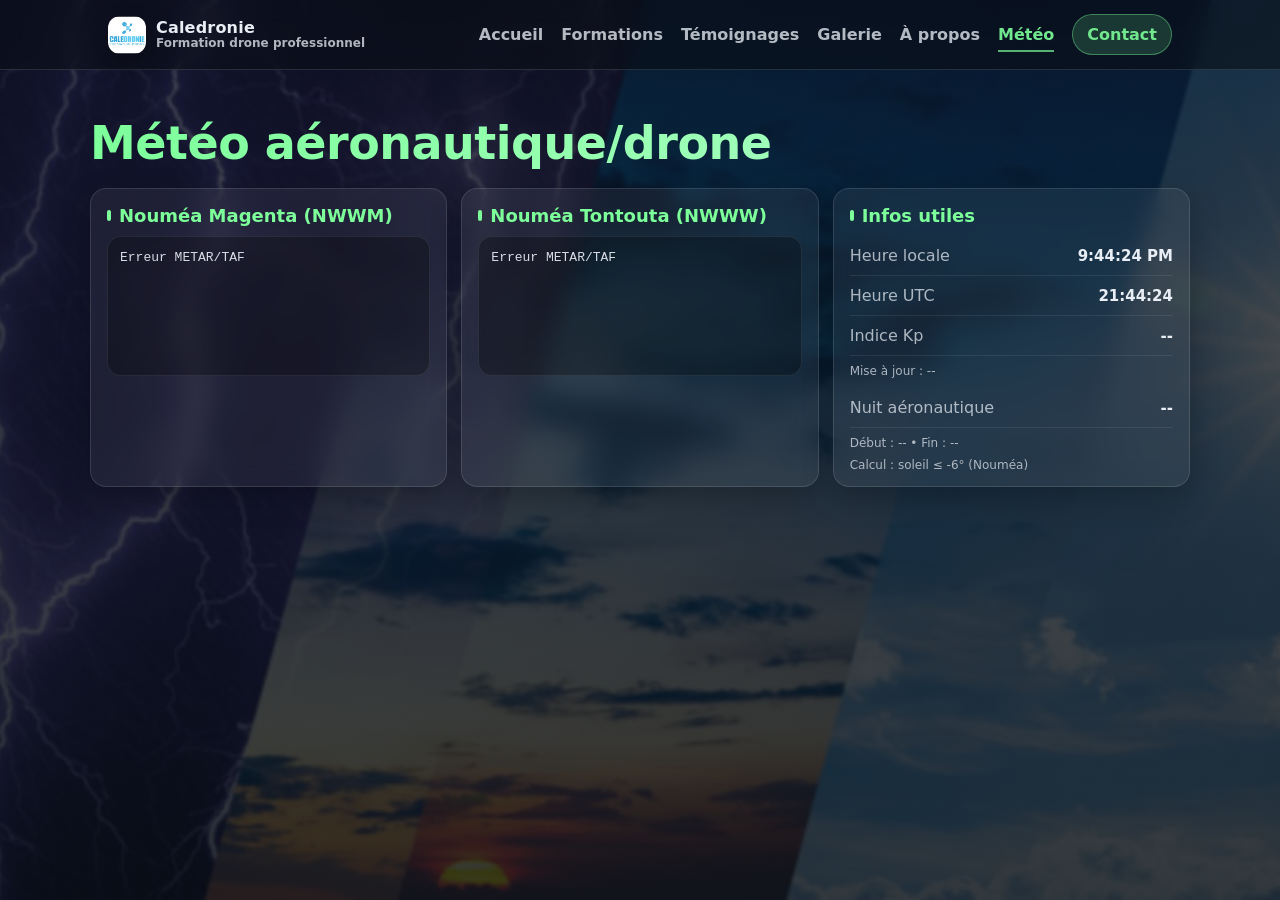
<file: meteo.html>
<!doctype html>
<html lang="fr">
<head>
  <meta charset="utf-8" />
  <meta name="viewport" content="width=device-width,initial-scale=1" />
  <title>Météo aéronautique & drone Nouméa – METAR TAF Magenta Tontouta | Caledronie</title>
  
  <style>
    :root{
      --bg:#0b0f14;
      --text:#e9eef5;
      --muted:rgba(233,238,245,.72);
      --glass:rgba(255,255,255,.06);
      --line:rgba(255,255,255,.12);
      --accent:#7dff9a; /* ✅ VERT ACCENT */
    }
    *{box-sizing:border-box}
    body{
      margin:0;
      font-family:system-ui,-apple-system,Segoe UI,Roboto,Arial,sans-serif;
      color:var(--text);
      background:
        radial-gradient(1200px 700px at 20% -10%, rgba(125,255,154,.12), transparent 55%),
        radial-gradient(900px 500px at 90% 10%, rgba(120,180,255,.12), transparent 55%),
        var(--bg);
      min-height:100vh;
    }
    a{color:inherit;text-decoration:none}
    .container{max-width:1100px;margin:0 auto;padding:0 18px}

    header{
      position:sticky;top:0;z-index:10;
      backdrop-filter:blur(12px);
      background:rgba(10,14,20,.55);
      border-bottom:1px solid var(--line);
    }
    .topbar{display:flex;align-items:center;justify-content:space-between;padding:14px 0}
    .brand{display:flex;align-items:center;gap:10px;font-weight:800}
    .brand-badge{
      width:34px;height:34px;border-radius:10px;
      background:linear-gradient(135deg, rgba(125,255,154,.35), rgba(120,180,255,.25));
      border:1px solid var(--line);
    }
    nav ul{list-style:none;margin:0;padding:0;display:flex;align-items:center;gap:18px;font-weight:600;color:rgba(233,238,245,.85)}
    nav a{opacity:.9}
    nav a:hover{opacity:1}

    /* ✅ CONTACT en vert */
    .btn{
      display:inline-flex;align-items:center;justify-content:center;
      padding:10px 14px;border-radius:999px;
      background:rgba(125,255,154,.18);
      border:1px solid rgba(125,255,154,.45);
      font-weight:800;
      color:var(--accent);
    }
    .btn:hover{background:rgba(125,255,154,.24)}

    /* ✅ ONGLET METEO actif en vert */
    .active{
      color:var(--accent);
      border-bottom:2px solid rgba(125,255,154,.75);
      padding-bottom:6px;
    }

    main.meteo-page{padding:26px 0 44px}

    /* ✅ TITRE principal en vert */
    h1{
      margin:20px 0 18px;
      font-size:46px;
      letter-spacing:-.5px;
      background: linear-gradient(90deg, var(--accent), #b4ffcc);
      -webkit-background-clip:text;
      -webkit-text-fill-color:transparent;
    }

    .weather-grid{display:grid;grid-template-columns:1fr 1fr 1fr;gap:14px;align-items:stretch}
    .weather-card{
      border-radius:16px;
      border:1px solid var(--line);
      background:var(--glass);
      backdrop-filter:blur(12px);
      padding:16px 16px 14px;
      box-shadow:0 10px 30px rgba(0,0,0,.25);
    }

    /* ✅ TITRES des cartes en vert + petite barre */
    .weather-card h2{
      margin:0 0 10px;
      font-size:18px;
      color:var(--accent);
      position:relative;
      padding-left:12px;
    }
    .weather-card h2::before{
      content:"";
      position:absolute;
      left:0;
      top:5px;
      bottom:5px;
      width:4px;
      border-radius:2px;
      background:var(--accent);
    }

    pre{
      margin:0;padding:12px;border-radius:14px;
      background:rgba(0,0,0,.28);
      border:1px solid rgba(255,255,255,.08);
      white-space:pre-wrap;word-break:break-word;
      font-family:ui-monospace,SFMono-Regular,Menlo,Monaco,Consolas,"Liberation Mono",monospace;
      font-size:13px;line-height:1.35;color:rgba(233,238,245,.92);
      min-height:140px;
    }
    .infos .info-row{display:flex;align-items:center;justify-content:space-between;padding:10px 0;border-bottom:1px solid rgba(255,255,255,.08)}
    .infos span{color:var(--muted)}
    .infos strong{font-size:15px}
    .info-sub{margin-top:8px;font-size:12px;color:rgba(233,238,245,.7)}
    @media (max-width:980px){
      h1{font-size:36px}
      nav ul{flex-wrap:wrap;gap:12px}
      .weather-grid{grid-template-columns:1fr}
    }
    /* ===== LOGO MARQUE (comme accueil) ===== */
.brand{
  display:flex;
  align-items:center;
  gap:10px;
  text-decoration:none;
  color:inherit;
}

.brand-badge{
  display: inline-block;
  flex: 0 0 38px;
  
  width:38px;
  height:38px;
  border-radius:12px;
  background: rgba(255,255,255,.10);
  border: 1px solid rgba(255,255,255,.16);
  box-shadow: 0 10px 30px rgba(0,0,0,.35);

  /* 🔥 ICI on met le logo */
  background-image: url("/logo.jpg");
  background-size: cover;
  background-position: center;
  background-repeat: no-repeat;
}

.brand-text{ display:flex; flex-direction:column; line-height:1.05; }
.brand-name{ font-weight:800; font-size:16px; letter-spacing:.2px; }
.brand-tag{ font-size:12px; opacity:.75; }
    /* ===== FOND IMAGE METEO ===== */
.meteo-bg{
  position: fixed;
  inset: 0;
  z-index: -1;
  background:
    linear-gradient(rgba(10,15,20,0.72), rgba(10,15,20,0.82)),
    url("/images/meteo-bg.jpg") center/cover no-repeat;
}

/* sécurité : le contenu reste au-dessus */
body{ position: relative; z-index: 0; }
  </style>
</head>

<body class="meteo-page-bg">
  <div class="meteo-bg"></div>
  <header>
    <div class="container">
      <div class="topbar">
        <a class="brand" href="index.html">
  <span class="brand-badge" aria-hidden="true"></span>

  <span class="brand-text">
    <span class="brand-name">Caledronie</span>
    <span class="brand-tag">Formation drone professionnel</span>
  </span>
</a>
        <nav>
<ul>
  <li><a href="index.html#accueil">Accueil</a></li>
  <li><a href="index.html#formations">Formations</a></li>
  <li><a href="index.html#temoignages">Témoignages</a></li>
  <li><a href="index.html#galerie">Galerie</a></li>
  <li><a href="index.html#apropos">À propos</a></li>

  <li><a class="active" href="meteo.html">Météo</a></li>

  <li><a class="btn" href="index.html#contact">Contact</a></li>
</ul>
        </nav>
      </div>
    </div>
  </header>

  <main class="meteo-page container">
    <h1>Météo aéronautique/drone</h1>

    <div class="weather-grid">
      <section class="weather-card glass">
        <h2>Nouméa Magenta (NWWM)</h2>
        <pre id="magentaText">Chargement METAR/TAF…</pre>
      </section>

      <section class="weather-card glass">
        <h2>Nouméa Tontouta (NWWW)</h2>
        <pre id="tontoutaText">Chargement METAR/TAF…</pre>
      </section>

      <section class="weather-card glass infos">
        <h2>Infos utiles</h2>

        <div class="info-row">
          <span>Heure locale</span>
          <strong id="localTime">--:--:--</strong>
        </div>

        <div class="info-row">
          <span>Heure UTC</span>
          <strong id="utcTime">--:--:--</strong>
        </div>

        <div class="info-row">
          <span>Indice Kp</span>
          <strong id="kpValue">--</strong>
        </div>
        <div class="info-sub" id="kpTime">Mise à jour : --</div>

        <div style="height:10px"></div>

        <div class="info-row">
          <span>Nuit aéronautique</span>
          <strong id="nightStatus">--</strong>
        </div>
        <div class="info-sub" id="nightWindow">Début : -- • Fin : --</div>
        <div class="info-sub">Calcul : soleil ≤ -6° (Nouméa)</div>
      </section>
    </div>
  </main>

  <script>
    if (window.__wxRunning) {
      // évite doublon
    } else {
      window.__wxRunning = true;

      const magentaText   = document.getElementById("magentaText");
      const tontoutaText  = document.getElementById("tontoutaText");
      const localTimeEl   = document.getElementById("localTime");
      const utcTimeEl     = document.getElementById("utcTime");
      const kpValueEl     = document.getElementById("kpValue");
      const kpTimeEl      = document.getElementById("kpTime");
      const nightStatusEl = document.getElementById("nightStatus");
      const nightWindowEl = document.getElementById("nightWindow");

      const REFRESH_MS = 10 * 60 * 1000;

      const LAT = -22.2758;
      const LON = 166.4580;

      function pad2(n){ return String(n).padStart(2,'0'); }

      function viaAllOrigins(url){
        return "https://api.allorigins.win/raw?url=" + encodeURIComponent(url);
      }

      async function fetchText(url){
        const r = await fetch(url, { cache:"no-store" });
        if(!r.ok) throw new Error("HTTP " + r.status);
        return await r.text();
      }

      async function fetchJson(url){
        const r = await fetch(url, { cache:"no-store" });
        if(!r.ok) throw new Error("HTTP " + r.status);
        return await r.json();
      }

      function updateClocks(){
        const now = new Date();
        localTimeEl.textContent = now.toLocaleTimeString();
        utcTimeEl.textContent = pad2(now.getUTCHours()) + ":" + pad2(now.getUTCMinutes()) + ":" + pad2(now.getUTCSeconds());
      }

      async function updateNight(){
  try{
    const j = await fetchJson(
      `https://api.sunrise-sunset.org/json?lat=${LAT}&lng=${LON}&formatted=0&_=${Date.now()}`
    );

    // Nuit "aéronautique" = fin du crépuscule civil (soir) -> début du crépuscule civil (matin)
    const start = new Date(j.results.civil_twilight_end);    // soir (-6°)
    const end   = new Date(j.results.civil_twilight_begin);  // matin (-6°)

    const now = new Date();
    const isNight = (now >= start) || (now <= end);

    const fmt = (d) => d.toLocaleTimeString('fr-FR', { hour:'2-digit', minute:'2-digit' });

    nightStatusEl.textContent = isNight ? "NUIT" : "JOUR";
    nightWindowEl.textContent = `Début : ${fmt(start)} • Fin : ${fmt(end)}`;
  }catch(e){
    nightStatusEl.textContent = "--";
    nightWindowEl.textContent = "Début : -- • Fin : --";
  }
}
      async function updateMetarTaf(){
        try{
          const ids = "NWWM,NWWW";
          const metarUrl = `https://aviationweather.gov/api/data/metar?ids=${ids}&format=json&hours=2&mostRecent=true&_=${Date.now()}`;
          const tafUrl   = `https://aviationweather.gov/api/data/taf?ids=${ids}&format=json&hours=12&mostRecent=true&_=${Date.now()}`;

          const metars = await fetchJson(viaAllOrigins(metarUrl));
          const tafs   = await fetchJson(viaAllOrigins(tafUrl));

          const mNWWM = metars.find(x => x.icaoId === "NWWM");
          const mNWWW = metars.find(x => x.icaoId === "NWWW");
          const tNWWM = tafs.find(x => x.icaoId === "NWWM");
          const tNWWW = tafs.find(x => x.icaoId === "NWWW");

          magentaText.textContent =
            (mNWWM?.rawOb || "METAR indisponible") + "\n\n" +
            (tNWWM?.rawTAF || "TAF indisponible");

          tontoutaText.textContent =
            (mNWWW?.rawOb || "METAR indisponible") + "\n\n" +
            (tNWWW?.rawTAF || "TAF indisponible");

          return;
        } catch (e1) {
          try{
            const magMetar = await fetchText(viaAllOrigins("https://tgftp.nws.noaa.gov/data/observations/metar/stations/NWWM.TXT"));
            const magTaf   = await fetchText(viaAllOrigins("https://tgftp.nws.noaa.gov/data/forecasts/taf/stations/NWWM.TXT"));
            const tonMetar = await fetchText(viaAllOrigins("https://tgftp.nws.noaa.gov/data/observations/metar/stations/NWWW.TXT"));
            const tonTaf   = await fetchText(viaAllOrigins("https://tgftp.nws.noaa.gov/data/forecasts/taf/stations/NWWW.TXT"));

            magentaText.textContent =
              magMetar.trim().split("\n").slice(1).join("\n") + "\n\n" +
              magTaf.trim().split("\n").slice(1).join("\n");

            tontoutaText.textContent =
              tonMetar.trim().split("\n").slice(1).join("\n") + "\n\n" +
              tonTaf.trim().split("\n").slice(1).join("\n");
          }catch(e2){
            magentaText.textContent = "Erreur METAR/TAF";
            tontoutaText.textContent = "Erreur METAR/TAF";
          }
        }
      }

      async function updateKp(){
        try{
          const table = await fetchJson(`https://services.swpc.noaa.gov/products/noaa-planetary-k-index-forecast.json?_=${Date.now()}`);
          if (Array.isArray(table) && Array.isArray(table[0])) {
            const header = table[0];
            const rows = table.slice(1);
            const idxTime = header.indexOf("time_tag");
            const idxKp   = header.indexOf("kp");
            const idxObs  = header.indexOf("observed");

            let last = [...rows].reverse().find(r => r[idxObs] === "observed");
            if(!last) last = [...rows].reverse().find(r => r[idxObs] === "estimated");
            if(!last) last = rows[rows.length - 1];

            const kp = Number.parseFloat(last?.[idxKp]);
            const tt = last?.[idxTime];

            if (!Number.isNaN(kp)) {
              kpValueEl.textContent = kp.toFixed(2);
              kpTimeEl.textContent = "Mise à jour : " + (tt ?? "--");
              return;
            }
          }

          const arr = await fetchJson(`https://services.swpc.noaa.gov/json/planetary_k_index_3h.json?_=${Date.now()}`);
          const lastObj = Array.isArray(arr) ? [...arr].reverse().find(x => x && x.kp_index != null) : null;

          const kp2 = Number.parseFloat(lastObj?.kp_index);
          kpValueEl.textContent = (!Number.isNaN(kp2)) ? kp2.toFixed(2) : "--";
          kpTimeEl.textContent  = "Mise à jour : " + (lastObj?.time_tag ? new Date(lastObj.time_tag).toLocaleString() : "--");
        }catch(e){
          kpValueEl.textContent = "--";
          kpTimeEl.textContent  = "Mise à jour : --";
        }
      }

      async function refreshAll(){
        await Promise.allSettled([ updateMetarTaf(), updateKp(), updateNight() ]);
      }

      updateClocks();
      refreshAll();

      setInterval(updateClocks, 1000);
      setInterval(refreshAll, REFRESH_MS);
    }
  </script>
</body>
</html>
</file>
